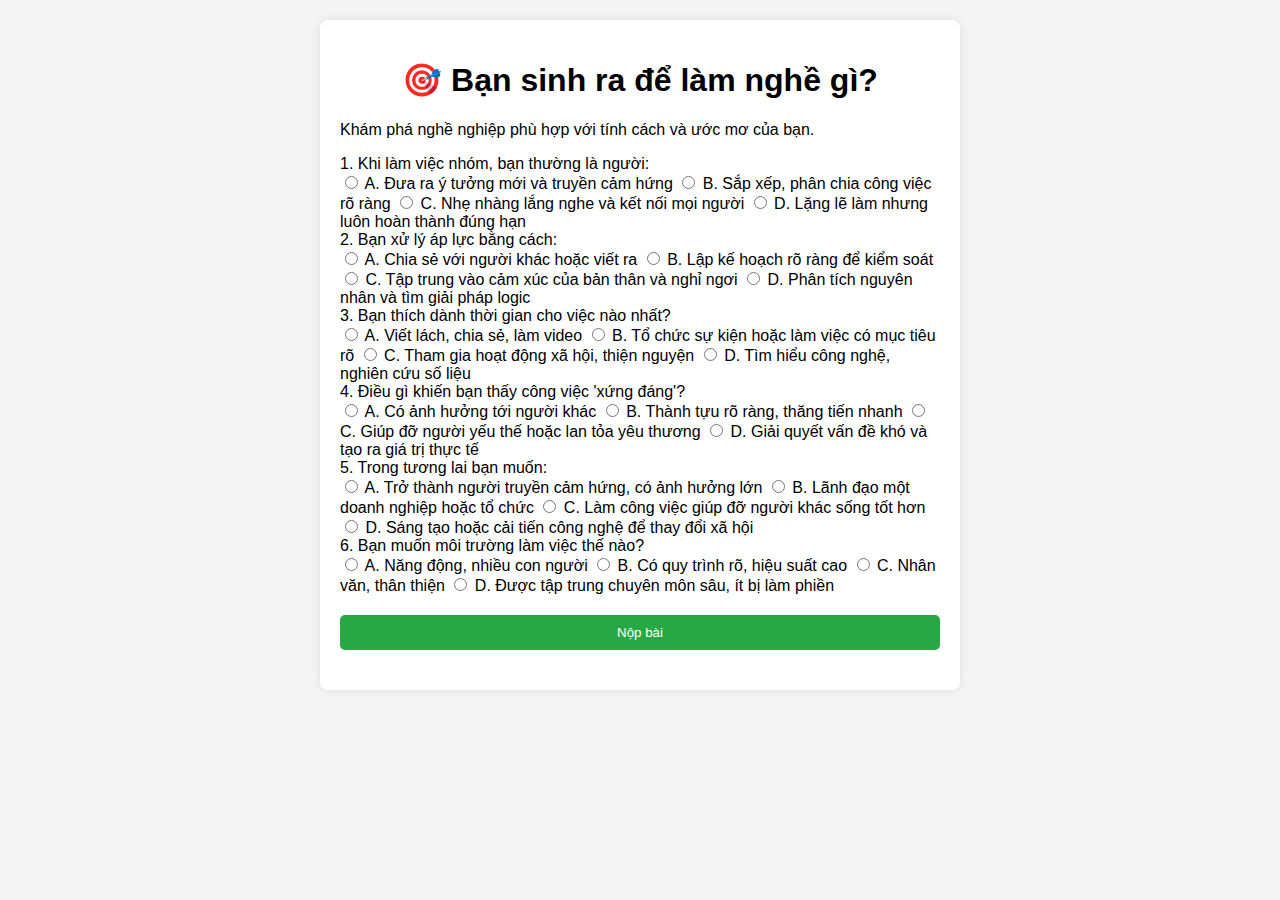
<file: index.html>
<!DOCTYPE html>
<html lang="vi">
<head>
  <meta charset="UTF-8" />
  <meta name="viewport" content="width=device-width, initial-scale=1.0" />
  <title>Quiz: Bạn sinh ra để làm nghề gì?</title>
  <link rel="stylesheet" href="styles.css" />
</head>
<body>
  <div class="container">
    <h1>🎯 Bạn sinh ra để làm nghề gì?</h1>
    <p>Khám phá nghề nghiệp phù hợp với tính cách và ước mơ của bạn.</p>
    <div id="quiz"></div>
    <button id="submit" class="btn">Nộp bài</button>
    <div id="result" class="result"></div>
  </div>
  <script src="script.js"></script>
</body>
</html>
</file>
<file: styles.css>
body {
  font-family: Arial, sans-serif;
  background-color: #f4f4f4;
  margin: 0;
  padding: 20px;
}
.container {
  max-width: 600px;
  margin: auto;
  background: white;
  padding: 20px;
  border-radius: 8px;
  box-shadow: 0 0 10px rgba(0, 0, 0, 0.1);
}
h1 {
  text-align: center;
}
.btn {
  display: block;
  width: 100%;
  padding: 10px;
  background-color: #28a745;
  color: white;
  border: none;
  border-radius: 5px;
  cursor: pointer;
  margin-top: 20px;
}
.btn:hover {
  background-color: #218838;
}
.result {
  margin-top: 20px;
  font-size: 1.2em;
  text-align: center;
}
</file>
